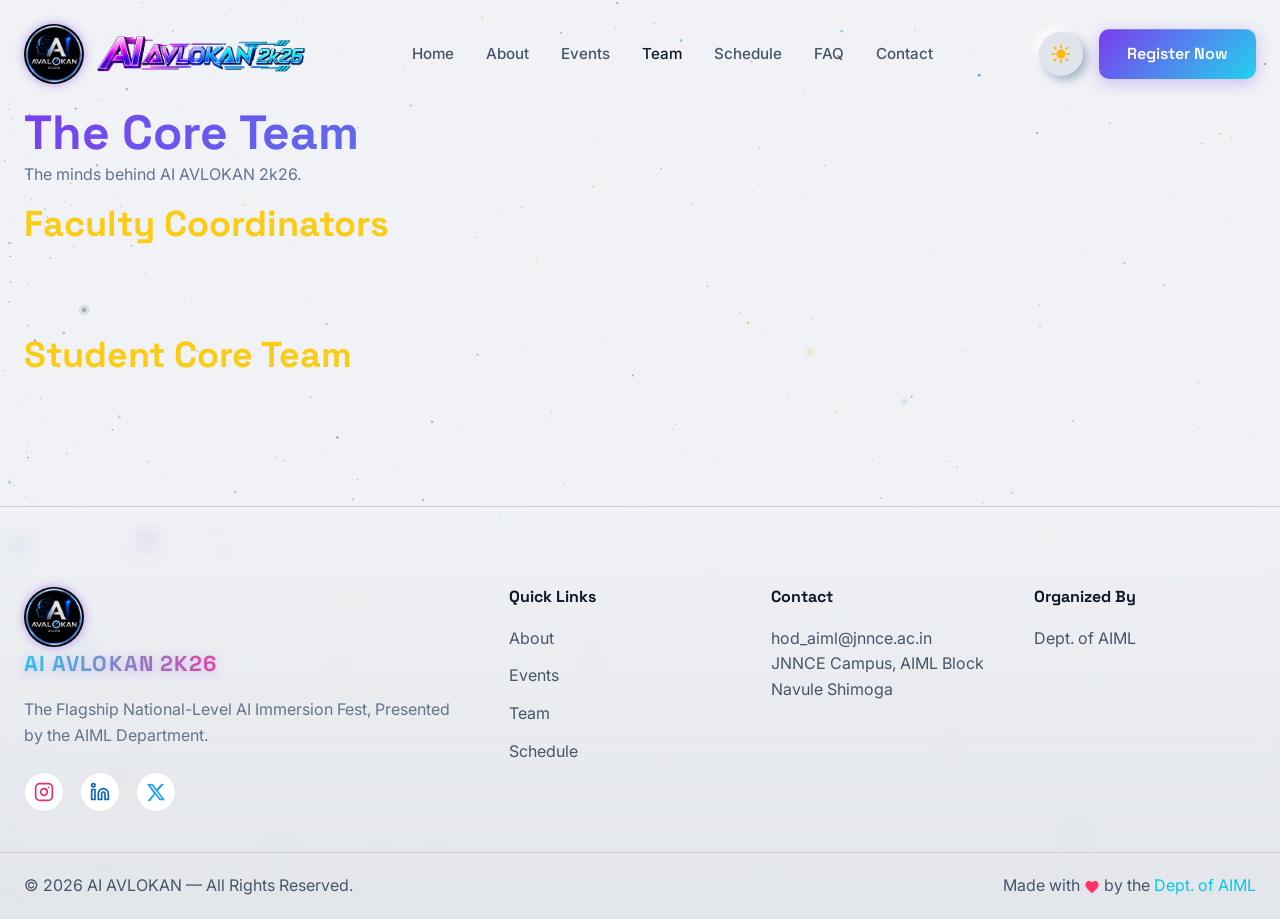
<file: team.html>
<!DOCTYPE html>
<html lang="en">

<head>
  <meta charset="UTF-8">
  <meta name="viewport" content="width=device-width, initial-scale=1.0">
  <title>Team | AI AVLOKAN 2k26</title>

  <link rel="preconnect" href="https://fonts.googleapis.com">
  <link rel="preconnect" href="https://fonts.gstatic.com" crossorigin>
  <link href="https://fonts.googleapis.com/css2?family=Inter:wght@400;500;600&family=Space+Grotesk:wght@500;700&display=swap" rel="stylesheet">
  <link rel="icon" type="image/png" href="assets/images/AIMLLOGO.png">

  <link rel="stylesheet" href="css/style.css">
  <link rel="stylesheet" href="css/animations.css">
  <link rel="stylesheet" href="css/components.css">
  <link href="https://unpkg.com/aos@2.3.4/dist/aos.css" rel="stylesheet" />
  <script src="js/theme.js"></script>
</head>

<body>
  <!-- Scroll Progress -->
  <div id="scroll-progress"></div>

  <!-- Navbar -->
  <nav class="navbar">
    <div class="container navbar__inner">
      <a href="index.html" class="navbar__logo">
        <img src="assets/images/AI_AVLOKAN_LOGO.png" alt="Logo" class="logo-mark-img dynamic-logo">
        <img src="assets/images/AI_AVLOKAN_2k26.png" alt="AI AVLOKAN 2K26" class="logo-text-img">
      </a>

      <div class="nav-links">
        <a href="index.html">Home</a>
        <a href="index.html#about">About</a>
        <a href="events.html">Events</a>
        <a href="team.html" class="active">Team</a>
        <a href="index.html#schedule">Schedule</a>
        <a href="index.html#faq">FAQ</a>
        <a href="index.html#contact">Contact</a>
        <a href="#register" class="btn btn-primary mobile-nav-cta registration-btn" style="color: white;">Register Now</a>
      </div>

      <div class="nav-actions">
        <button id="theme-toggle" class="neu-btn" aria-label="Toggle theme">
          <!-- Sun SVG -->
          <svg class="theme-icon sun-icon" viewBox="0 0 24 24">
            <path d="M12,2A1,1,0,0,1,13,3V5A1,1,0,0,1,11,5V3A1,1,0,0,1,12,2Zm0,16a1,1,0,0,1,1,1v2a1,1,0,0,1-2,0V19A1,1,0,0,1,12,18ZM4.22,4.22A1,1,0,0,1,5.64,4.22L7.05,5.64a1,1,0,0,1-1.41,1.41L4.22,5.64A1,1,0,0,1,4.22,4.22ZM16.95,16.95a1,1,0,0,1,1.41,0l1.41,1.41a1,1,0,0,1-1.41,1.41l-1.41-1.41A1,1,0,0,1,16.95,16.95ZM2,12a1,1,0,0,1,1-1H5A1,1,0,0,1,5,13H3A1,1,0,0,1,2,12Zm16,0a1,1,0,0,1,1-1h2a1,1,0,0,1,0,2H19A1,1,0,0,1,18,12ZM4.22,19.78a1,1,0,0,1,0-1.41L5.64,16.95a1,1,0,0,1,1.41,1.41l-1.41,1.41A1,1,0,0,1,4.22,19.78ZM16.95,7.05a1,1,0,0,1,0-1.41l1.41-1.41a1,1,0,0,1,1.41,1.41L18.36,7.05A1,1,0,0,1,16.95,7.05ZM12,7A5,5,0,1,0,17,12,5,5,0,0,0,12,7Z"/>
          </svg>
          <!-- Moon SVG -->
          <svg class="theme-icon moon-icon" viewBox="0 0 24 24">
            <path d="M20.74,17.26A10,10,0,1,1,6.74,3.26a1,1,0,0,1,1,1.21,8,8,0,1,0,11.83,11.83A1,1,0,0,1,20.74,17.26Z"/>
          </svg>
        </button>
        <a href="#register" class="btn btn-primary nav-cta registration-btn">Register Now</a>
        <div class="burger-wrap">
          <button class="menu-toggle burger" aria-label="Toggle menu" aria-expanded="false">
            <div class="lines">
              <span></span>
              <span></span>
              <span></span>
            </div>
          </button>
        </div>
      </div>
    </div>
  </nav>

  <!-- Page Header -->
  <header class="page-header mt-5">
    <div class="container">
      <h1 class="gradient-text reveal" style="padding-top: 40px; font-size: clamp(2rem, 4vw, 3rem);">The Core Team</h1>
      <p class="reveal reveal-delay-1 text-muted">The minds behind AI AVLOKAN 2k26.</p>
    </div>
  </header>

  <!-- Faculty Section -->
  <section class="team-page-content pt-2">
    <div class="container">
      <h2 class="mb-3 reveal" style="font-size: clamp(1.75rem, 3vw, 2.25rem); color: var(--accent-gold);">Faculty
        Coordinators</h2>
      <div id="faculty-team-container" class="team-grid mb-5"></div>

      <h2 class="mb-3 reveal" style="font-size: clamp(1.75rem, 3vw, 2.25rem); color: var(--accent-gold);">Student Core
        Team</h2>
      <div id="student-team-container" class="team-grid"></div>
    </div>
  </section>

  <!-- Footer -->
  <footer class="footer mt-5">
    <div class="container footer-grid">
      <div class="footer-col">
        <a href="index.html" class="navbar__logo">
          <img src="assets/images/AI_AVLOKAN_LOGO.png" alt="Logo" class="logo-mark-img dynamic-logo">
          <span class="logo-text">AI AVLOKAN 2K26</span>
        </a>
        <p class="mt-2 text-muted">The Flagship National-Level AI Immersion Fest, Presented by the AIML Department.</p>
        <div class="social-icons mt-3">
          <a href="https://www.instagram.com/jnnce.aiml/" aria-label="Instagram"><svg width="20" height="20"
              viewBox="0 0 24 24" fill="none" stroke="#E1306C" stroke-width="2" stroke-linecap="round"
              stroke-linejoin="round">
              <rect x="2" y="2" width="20" height="20" rx="5" ry="5"></rect>
              <path d="M16 11.37A4 4 0 1 1 12.63 8 4 4 0 0 1 16 11.37z"></path>
              <line x1="17.5" y1="6.5" x2="17.51" y2="6.5"></line>
            </svg></a>
          <a href="https://www.linkedin.com/posts/jnnce-acm_jnnce-jnnceaiml-falconaiml-activity-7028016541375827968-Ko31"
            aria-label="LinkedIn"><svg width="20" height="20" viewBox="0 0 24 24" fill="none" stroke="#0A66C2"
              stroke-width="2" stroke-linecap="round" stroke-linejoin="round">
              <path d="M16 8a6 6 0 0 1 6 6v7h-4v-7a2 2 0 0 0-2-2 2 2 0 0 0-2 2v7h-4v-7a6 6 0 0 1 6-6z"></path>
              <rect x="2" y="9" width="4" height="12"></rect>
              <circle cx="4" cy="4" r="2"></circle>
            </svg></a>
          <a href="https://x.com/i/jf/onboarding/web?redirect_after_login=%2Fhashtag%2Fjnnce%3Fsrc%3Dhashtag_click&mode=login"
            aria-label="X (Twitter)"><svg width="20" height="20" viewBox="0 0 24 24" fill="#1DA1F2">
              <path
                d="M18.244 2.25h3.308l-7.227 8.26 8.502 11.24H16.17l-5.214-6.817L4.99 22.75H1.68l7.73-8.835L1.254 2.25H8.08l4.713 6.231zm-1.161 17.52h1.833L7.084 4.126H5.117z" />
            </svg></a>
        </div>
      </div>
      <div class="footer-col">
        <h4>Quick Links</h4>
        <a href="#about">About</a>
        <a href="events.html">Events</a>
        <a href="team.html">Team</a>
        <a href="#schedule">Schedule</a>
      </div>
      <div class="footer-col">
        <h4>Contact</h4>
        <p>hod_aiml@jnnce.ac.in</p>
        <p>JNNCE Campus, AIML Block Navule Shimoga</p>
      </div>
      <div class="footer-col">
        <h4>Organized By</h4>
        <p><a href="https://jnnce.ac.in/jnndemo/depaiml.html">Dept. of AIML</a></p>
      </div>
    </div>
    <div class="footer-bottom">
      <p>&copy; 2026 AI AVLOKAN &mdash; All Rights Reserved.</p>
      <p>Made with <svg width="16" height="16" viewBox="0 0 24 24" fill="currentColor" stroke="none"
          style="vertical-align: text-bottom; color: #ff3366;">
          <path
            d="M12 21.35l-1.45-1.32C5.4 15.36 2 12.28 2 8.5 2 5.42 4.42 3 7.5 3c1.74 0 3.41.81 4.5 2.09C13.09 3.81 14.76 3 16.5 3 19.58 3 22 5.42 22 8.5c0 3.78-3.4 6.86-8.55 11.54L12 21.35z" />
        </svg> by the <span><a href="https://jnnce.ac.in/jnndemo/depaiml.html"
            style="color: #07c7e9; text-decoration: none;">Dept. of AIML</a></span></p>
    </div>
  </footer>

  <!-- Back to Top Button -->
  <button id="backToTop" class="back-to-top" aria-label="Back to top">
    <svg viewBox="0 0 24 24" fill="none" stroke="currentColor" stroke-width="2" stroke-linecap="round"
      stroke-linejoin="round">
      <path d="M18 15l-6-6-6 6" />
    </svg>
  </button>

  <script src="js/background.js"></script>
  <script src="js/team.js"></script>
  <script src="js/main.js"></script>
  <script src="https://unpkg.com/aos@2.3.4/dist/aos.js"></script>
  <script>
    AOS.init({
      duration: 1000,
      easing: 'ease-out-back',
      once: true,
      mirror: false
    });
  </script>
    <script src="js/config.js"></script>
</body>

</html>
</file>
<file: css/style.css>
/* Core Variables */
:root {
  /* Base */
  --bg-primary: #0c0d13;
  --bg-secondary: #14151f;
  --bg-elevated: #1a1c28;
  --bg-glass: rgba(255, 255, 255, 0.04);

  /* Accent */
  --accent-primary: #7c3aed;
  --accent-secondary: #22d3ee;
  --accent-gradient: linear-gradient(135deg, #7c3aed 0%, #22d3ee 100%);
  --accent-gold: #facc15;

  /* Text */
  --text-primary: #f5f5f8;
  --text-secondary: #a3a7bd;
  --text-muted: #6b6f85;

  /* Borders / Lines */
  --border-subtle: rgba(255, 255, 255, 0.08);
  --border-glow: rgba(124, 58, 237, 0.4);

  /* Cyber & Game Components */
  --cyber-bg: rgba(255, 255, 255, 0.03);
  --cyber-border: rgba(255, 255, 255, 0.1);
  --cyber-shadow: inset 0 0 20px rgba(255, 255, 255, 0.02);
  --footer-bg: linear-gradient(to top, #050608, transparent);
  --game-card-bg: #000;
  --game-card-shadow: 0 0 0 2px rgba(0, 0, 0, 0.9), 0 0 25px rgba(0, 0, 0, 0.7);
  --game-card-hover-outline: #000;
  --game-card-text: #e9e9e9;
  --game-card-title: #fff;
  --game-card-stroke: #000;
  --game-card-category-bg: #000;
  --game-card-category-hover: #fff;
  --modal-overlay-bg: rgba(0, 0, 0, 0.8);

  /* Neumorphic Toggle */
  --neu-bg: #292d32;
  --neu-shadow-light: #363b42;
  --neu-shadow-dark: #1c1f22;
  --neu-icon: #8ecae6;

  /* Status */
  --success: #22c55e;
  --live-red: #ef4444;

  /* Shadows */
  --shadow-soft: 0 8px 30px rgba(0, 0, 0, 0.35);
  --shadow-glow: 0 0 40px rgba(124, 58, 237, 0.25);

  /* Radii */
  --radius-sm: 10px;
  --radius-md: 18px;
  --radius-lg: 28px;

  /* Spacing */
  --space-1: 8px;
  --space-2: 16px;
  --space-3: 24px;
  --space-4: 40px;
  --space-5: 64px;
  --space-6: 96px;

  /* Fonts */
  --font-heading: 'Space Grotesk', sans-serif;
  --font-body: 'Inter', sans-serif;

  /* UPGRADED: Global Animation Physics */
  --spring-bounce: cubic-bezier(0.175, 0.885, 0.32, 1.275);
  --spring-smooth: cubic-bezier(0.4, 0, 0.2, 1);
}

/* Light Theme Variables */
[data-theme="light"] {
  /* Base */
  --bg-primary: #f0f2f5;
  --bg-secondary: #e4e6eb;
  --bg-elevated: #ffffff;
  --bg-glass: rgba(255, 255, 255, 0.6); /* Adjusted for better light mode glass */

  /* Text */
  --text-primary: #0f172a;
  --text-secondary: #475569;
  --text-muted: #64748b;

  /* Borders / Lines */
  --border-subtle: rgba(0, 0, 0, 0.1);
  --border-glow: rgba(124, 58, 237, 0.2);

  /* Shadows */
  --shadow-soft: 0 8px 30px rgba(0, 0, 0, 0.1);
  --shadow-glow: 0 10px 40px rgba(124, 58, 237, 0.25);

  /* Cyber & Game Components */
  --cyber-bg: rgba(0, 0, 0, 0.04);
  --cyber-border: rgba(0, 0, 0, 0.15);
  --cyber-shadow: inset 0 0 20px rgba(0, 0, 0, 0.03);
  --footer-bg: linear-gradient(to top, #e2e5ea, transparent);
  --game-card-bg: #ffffff;
  --game-card-shadow: 0 0 0 2px rgba(255, 255, 255, 0.9), 0 0 25px rgba(0, 0, 0, 0.15);
  --game-card-hover-outline: #ffffff;
  --game-card-text: #222;
  --game-card-title: #111;
  --game-card-stroke: #fff;
  --game-card-category-bg: #fff;
  --game-card-category-hover: #000;
  --modal-overlay-bg: rgba(0, 0, 0, 0.3);

  /* Neumorphic Toggle */
  --neu-bg: #e0e5ec;
  --neu-shadow-light: #ffffff;
  --neu-shadow-dark: #a3b1c6;
  --neu-icon: #ffb703;
}

/* Reset & Base */
*,
*::before,
*::after {
  box-sizing: border-box;
  margin: 0;
  padding: 0;
}

html {
  scroll-behavior: smooth;
  scroll-padding-top: 80px;
  overflow-x: clip;
}

body {
  font-family: var(--font-body);
  background-color: var(--bg-primary);
  color: var(--text-primary);
  line-height: 1.6;
  overflow-x: clip;
  max-width: 100%;
  transition: background-color 0.5s ease, color 0.5s ease;
}

/* UPGRADED: Premium Text Selection */
::selection {
  background: rgba(124, 58, 237, 0.3);
  color: inherit;
  text-shadow: 0 0 8px rgba(124, 58, 237, 0.5);
}

/* Typography */
h1, h2, h3, h4, h5, h6 {
  font-family: var(--font-heading);
  line-height: 1.2;
}

h1 {
  font-size: clamp(3rem, 5vw, 4.5rem);
  font-weight: 700;
}

h2 {
  font-size: clamp(2.25rem, 4vw, 2.75rem);
  font-weight: 700;
  margin-bottom: var(--space-3);
}

h3 {
  font-size: 1.5rem;
  font-weight: 600;
  margin-bottom: var(--space-2);
}

p {
  font-size: 1rem;
  color: var(--text-secondary);
}

small {
  font-size: 0.875rem;
  color: var(--text-muted);
}

.gradient-text {
  background: var(--accent-gradient);
  -webkit-background-clip: text;
  background-clip: text;
  -webkit-text-fill-color: transparent;
}

/* Container */
.container {
  width: 100%;
  max-width: 1280px;
  margin: 0 auto;
  padding: 0 var(--space-3);
}

/* Section */
section {
  padding: var(--space-4) 0;
  position: relative;
}

section.bg-alt {
  background-color: var(--bg-secondary);
}

/* Glassmorphism Utilities */
.glass-panel {
  background: var(--bg-glass);
  backdrop-filter: blur(16px);
  -webkit-backdrop-filter: blur(16px);
  border: 1px solid var(--border-subtle);
  border-radius: var(--radius-md);
  /* UPGRADED: Inner edge lighting for depth */
  box-shadow: var(--shadow-soft), inset 0 1px 0 rgba(255, 255, 255, 0.1);
}

/* Image Shimmer Skeleton */
.skeleton {
  background: linear-gradient(90deg, var(--bg-secondary) 25%, var(--bg-elevated) 50%, var(--bg-secondary) 75%);
  background-size: 200% 100%;
  animation: shimmer 1.5s infinite linear;
}

@keyframes shimmer {
  0% { background-position: -200% 0; }
  100% { background-position: 200% 0; }
}

img {
  max-width: 100%;
  display: block;
}

/* UPGRADED: Premium Base Buttons */
.btn {
  display: inline-flex;
  align-items: center;
  justify-content: center;
  padding: 12px 28px;
  border-radius: var(--radius-sm);
  font-family: var(--font-heading);
  font-weight: 600;
  text-decoration: none;
  cursor: pointer;
  /* Added spring physics */
  transition: transform 0.4s var(--spring-bounce), box-shadow 0.4s ease, border-color 0.4s ease;
  will-change: transform;
}

.btn:active {
  transform: scale(0.95);
}

.btn-primary {
  background: var(--accent-gradient);
  color: #fff;
  border: none;
  position: relative;
  overflow: hidden;
  box-shadow: 0 4px 15px rgba(124, 58, 237, 0.3), inset 0 1px 0 rgba(255, 255, 255, 0.2);
}

/* Light Sweep Hover Effect */
.btn-primary::after {
  content: '';
  position: absolute;
  top: 0; left: -100%;
  width: 50%; height: 100%;
  background: linear-gradient(to right, rgba(255,255,255,0) 0%, rgba(255,255,255,0.3) 50%, rgba(255,255,255,0) 100%);
  transform: skewX(-25deg);
  transition: left 0.6s ease;
}

.btn-primary:hover {
  transform: translateY(-2px) scale(1.03);
  box-shadow: 0 10px 25px rgba(124, 58, 237, 0.5), inset 0 1px 0 rgba(255, 255, 255, 0.3);
}

.btn-primary:hover::after {
  left: 200%;
}

.btn-secondary {
  background: rgba(255, 255, 255, 0.02);
  color: var(--text-primary);
  border: 1px solid var(--border-subtle);
  position: relative;
  overflow: hidden;
  backdrop-filter: blur(8px);
}

.btn-secondary:hover {
  transform: translateY(-2px) scale(1.03);
  background: rgba(124, 58, 237, 0.08);
  border-color: rgba(124, 58, 237, 0.4);
  box-shadow: 0 10px 20px rgba(124, 58, 237, 0.15), inset 0 0 15px rgba(124, 58, 237, 0.1);
}

/* UPGRADED: Scrollbar (If not already in the other file) */
::-webkit-scrollbar {
  width: 8px;
}
::-webkit-scrollbar-track {
  background: var(--bg-primary);
}
::-webkit-scrollbar-thumb {
  background: rgba(124, 58, 237, 0.5);
  border-radius: 4px;
}
::-webkit-scrollbar-thumb:hover {
  background: rgba(124, 58, 237, 0.9);
}

/* Accessibility */
:focus-visible {
  outline: 2px solid var(--accent-primary);
  outline-offset: 4px;
}

.logo-text-img {
  width: 240px;
  height: auto;
  display: block;
}

@media (max-width: 1100px) {
  .logo-text-img {
    width: 185px;
  }
}

/* UPGRADED: Theme Toggle Button (Better Neumorphism & Spring rotation) */
.neu-btn {
  width: 44px;
  height: 44px;
  border-radius: 50%;
  background: var(--neu-bg);
  border: none;
  cursor: pointer;
  display: flex;
  justify-content: center;
  align-items: center;
  box-shadow: 4px 4px 10px var(--neu-shadow-dark), 
             -4px -4px 10px var(--neu-shadow-light);
  transition: all 0.4s var(--spring-bounce);
  outline: none;
  position: relative;
  padding: 0;
}

.neu-btn:hover {
  transform: scale(1.05);
}

.neu-btn:active, .neu-btn.active-state {
  transform: scale(0.95);
  box-shadow: inset 4px 4px 8px var(--neu-shadow-dark), 
              inset -4px -4px 8px var(--neu-shadow-light);
}

.neu-btn .theme-icon {
  width: 22px;
  height: 22px;
  fill: var(--neu-icon);
  /* Added spring physics to the rotation */
  transition: transform 0.6s var(--spring-bounce), opacity 0.4s ease;
  position: absolute;
}

.neu-btn .sun-icon { opacity: 1; transform: scale(1) rotate(0deg); }
.neu-btn .moon-icon { opacity: 0; transform: scale(0.5) rotate(-100deg); }

[data-theme="dark"] .neu-btn .sun-icon { opacity: 0; transform: scale(0.5) rotate(100deg); }
[data-theme="dark"] .neu-btn .moon-icon { opacity: 1; transform: scale(1) rotate(0deg); }

.nav-actions {
  display: flex;
  align-items: center;
  gap: 16px;
}
@media (max-width: 420px) {
  .nav-actions {
    gap: 8px;
  }
  .neu-btn {
    width: 36px;
    height: 36px;
  }
  .neu-btn .theme-icon {
    width: 18px;
    height: 18px;
  }
}

/* --- UPGRADED: Slots Section Styling --- */
.slots-container {
  display: flex;
  flex-direction: column;
  gap: 0; 
  padding: 1.5rem 2rem; 
  border-radius: var(--radius-lg);
  background: var(--bg-glass);
  border: 1px solid var(--border-subtle);
  backdrop-filter: blur(16px);
  -webkit-backdrop-filter: blur(16px);
  /* Added inner glow for glass depth */
  box-shadow: var(--shadow-soft), inset 0 1px 0 rgba(255, 255, 255, 0.1);
}

.slot-row {
  display: grid;
  grid-template-columns: minmax(120px, 1fr) 2fr 2fr;
  gap: 1.5rem;
  align-items: stretch;
  padding: 1.5rem 0;
  border-bottom: 1px solid var(--border-subtle); 
}

.slot-row:last-child {
  border-bottom: none;
  padding-bottom: 0.5rem;
}

.slot-row:first-child {
  padding-top: 0.5rem;
}

.slot-name {
  font-size: clamp(1.2rem, 2.5vw, 1.5rem);
  font-weight: 600;
  display: flex;
  align-items: center;
  justify-content: flex-start; 
  padding-left: 1rem;
  border-left: 3px solid var(--accent-primary); 
  color: var(--text-primary);
  text-shadow: 0 0 10px rgba(255, 255, 255, 0.1);
}

.slot-event {
  color: var(--text-primary);
  display: flex;
  align-items: center;
  justify-content: center;
  min-height: 75px; 
  padding: 1rem 1.5rem;
  text-align: center;
  font-size: clamp(1rem, 1.2vw, 1.1rem);
  border-radius: var(--radius-md);
  background: var(--cyber-bg); 
  border: 1px solid var(--cyber-border);
  font-weight: 500;
  /* Added spring physics and advanced box shadow transition */
  box-shadow: inset 0 0 15px rgba(0,0,0,0.2);
  transition: transform 0.4s var(--spring-bounce), background 0.4s ease, box-shadow 0.4s ease, border-color 0.4s ease;
}

.slot-event:hover {
  transform: translateY(-5px);
  background: var(--bg-elevated);
  /* Premium glow effect */
  box-shadow: 0 10px 25px rgba(0, 0, 0, 0.4), inset 0 1px 0 rgba(255, 255, 255, 0.05), inset 0 0 20px rgba(124, 58, 237, 0.05);
  border-color: rgba(255, 255, 255, 0.15);
}

/* --- Mobile Responsiveness --- */
@media (max-width: 768px) {
  .slots-container {
    padding: 1rem;
  }
  
  .slot-row {
    grid-template-columns: 1fr 1fr;
    gap: 1rem;
    padding: 1.5rem 0;
  }
  
  .slot-name {
    grid-column: 1 / -1;
    justify-content: center;
    border-left: none; 
    border-top: 1.5px solid var(--accent-primary);
    padding-left: 0;
    padding-top: 10px;
    margin-bottom: 0.5rem;
  }
  
  .slot-event {
    min-height: 70px;
    font-size: 0.95rem;
    padding: 0.75rem;
  }
}
</file>
<file: css/animations.css>
/* =========================================
   GLOBAL POLISH (Selection & Scrollbar)
========================================= */
::selection {
  background: rgba(124, 58, 237, 0.4);
  color: #fff;
  text-shadow: 0 0 5px rgba(255, 255, 255, 0.5);
}

::-webkit-scrollbar {
  width: 10px;
}

::-webkit-scrollbar-track {
  background: var(--bg-primary, #0c0d13);
  border-left: 1px solid rgba(255, 255, 255, 0.05);
}

::-webkit-scrollbar-thumb {
  background: rgba(124, 58, 237, 0.5);
  border-radius: 5px;
  border: 2px solid var(--bg-primary, #0c0d13);
}

::-webkit-scrollbar-thumb:hover {
  background: rgba(124, 58, 237, 0.9);
}

/* =========================================
   GLOBAL ANIMATIONS (Used throughout)
========================================= */
@keyframes gradient-shift {
  0% { background-position: 0% 50%; }
  50% { background-position: 100% 50%; }
  100% { background-position: 0% 50%; }
}

@keyframes spin {
  to { transform: rotate(360deg); }
}

@keyframes spinRadar {
  0% { transform: rotate(0deg); }
  100% { transform: rotate(360deg); }
}

@keyframes pulse {
  0%, 100% { opacity: 1; transform: scale(1); }
  50% { opacity: 0.8; transform: scale(0.95); }
}

@keyframes cyber-flip {
  0% { transform: rotateX(90deg); filter: blur(4px); opacity: 0.5; }
  100% { transform: rotateX(0deg); filter: blur(0); opacity: 1; }
}

/* ---------------------------------
   COMPONENT STYLES
----------------------------------- */

/* Helpers */
.mt-2 { margin-top: var(--space-2); }
.mt-3 { margin-top: var(--space-3); }
.mt-4 { margin-top: var(--space-4); }
.mt-5 { margin-top: var(--space-5); }
.mt-6 { margin-top: var(--space-6); }
.mb-2 { margin-bottom: var(--space-2); }
.mb-3 { margin-bottom: var(--space-3); }
.mb-5 { margin-bottom: var(--space-5); }
.pt-2 { padding-top: var(--space-2); }

.text-muted { color: var(--text-muted); }
.w-full { width: 100%; }
.centered-cta { display: flex; justify-content: center; }

.badge {
  display: inline-flex;
  align-items: center;
  padding: 4px 12px;
  background: var(--bg-elevated);
  border: 1px solid var(--border-subtle);
  border-radius: 20px;
  font-size: 0.85rem;
  font-weight: 500;
}

/* Loader */
.loader-overlay {
  position: fixed;
  inset: 0;
  background: var(--bg-primary);
  z-index: 9999;
  display: flex;
  align-items: center;
  justify-content: center;
  transition: opacity 0.5s ease;
}

.spinner {
  width: 40px;
  height: 40px;
  border: 3px solid rgba(255, 255, 255, 0.1);
  border-radius: 50%;
  border-top-color: var(--accent-primary);
  animation: spin 1s linear infinite;
}

/* Scroll Progress */
#scroll-progress {
  position: fixed;
  top: 0;
  left: 0;
  height: 3px;
  background: var(--accent-gradient);
  z-index: 1000;
  width: 0%;
  transition: width 0.1s;
}

/* Navbar */
.navbar {
  position: fixed;
  top: 0;
  left: 0;
  width: 100%;
  z-index: 100;
  transition: all 0.3s ease;
  padding: 24px 0;
}

.navbar.scrolled {
  padding: 16px 0;
  background: var(--bg-primary);
  opacity: 0.95;
  backdrop-filter: blur(16px);
  -webkit-backdrop-filter: blur(16px);
  box-shadow: var(--shadow-soft);
}

.navbar__inner {
  display: flex;
  align-items: center;
  justify-content: space-between;
  min-width: 0;
  width: 100%;
}

.navbar__logo {
  display: flex;
  align-items: center;
  gap: 12px;
  min-width: 0;
  max-width: 100%;
  text-decoration: none;
  font-family: var(--font-heading);
  font-weight: 700;
  font-size: 1.35rem;
  letter-spacing: 0.05em;
}

/* UPGRADED: Animated Gradient Logo */
.logo-text {
  background: linear-gradient(270deg, #22d3ee, #7c3aed, #ec4899, #22d3ee);
  background-size: 300% 300%;
  -webkit-background-clip: text;
  background-clip: text;
  -webkit-text-fill-color: transparent;
  text-shadow: 0 2px 10px rgba(124, 58, 237, 0.3);
  min-width: 0;
  overflow: hidden;
  text-overflow: ellipsis;
  white-space: nowrap;
  animation: gradient-shift 8s ease infinite;
}

.logo-mark-img {
  width: 60px;
  height: 60px;
  border-radius: 50%;
  object-fit: cover;
  box-shadow: 0 0 10px rgba(124, 58, 237, 0.5);
}

.logo-text-img {
  max-width: 210px;
  height: auto;
  object-fit: contain;
}

.nav-links {
  display: flex;
  gap: 32px;
  align-items: center;
}

.nav-links a {
  text-decoration: none;
  color: var(--text-secondary);
  font-size: 0.95rem;
  font-weight: 500;
  transition: color 0.2s;
}

.nav-links a:hover,
.nav-links a.active {
  color: var(--text-primary);
  text-shadow: 0 0 10px rgba(255, 255, 255, 0.3);
}

.mobile-nav-cta {
  display: none;
}

/* =========================
   MOBILE MENU TOGGLE (Burger)
========================== */
.burger-wrap {
  position: relative;
  display: none;
}

.burger-wrap::after {
  content: '';
  position: absolute;
  inset: -6px;
  border-radius: 50%;
  border: 1px dashed rgba(34, 211, 238, 0.4);
  animation: spinRadar 10s linear infinite;
  pointer-events: none;
  transition: border-color 0.35s ease;
}

.burger-wrap.active::after {
  border-color: rgba(236, 72, 153, 0.45);
}

.menu-toggle.burger {
  width: 45px;
  height: 45px;
  border-radius: 50%;
  border: 1.5px solid rgba(34, 211, 238, 0.4);
  background: var(--bg-glass);
  backdrop-filter: blur(8px);
  -webkit-backdrop-filter: blur(8px);
  cursor: pointer;
  position: relative;
  display: flex;
  align-items: center;
  justify-content: center;
  overflow: hidden;
  isolation: isolate;
  box-shadow: 0 0 0 rgba(236, 72, 153, 0);
  transition: border-color 0.35s ease, box-shadow 0.35s ease;
  z-index: 101;
}

.menu-toggle.burger.active {
  border-color: var(--accent-secondary);
  box-shadow: 0 0 22px rgba(236, 72, 153, 0.35);
}

.menu-toggle.burger::before {
  content: "";
  position: absolute;
  inset: 0;
  margin: auto;
  width: 0;
  height: 0;
  border-radius: 50%;
  background: var(--accent-secondary);
  transition: width 0.5s ease, height 0.5s ease;
  z-index: 0;
}

.menu-toggle.burger.active::before {
  width: 140%;
  height: 140%;
}

.menu-toggle.burger .lines {
  width: 20px;
  height: 14px;
  position: relative;
  z-index: 1;
}

.menu-toggle.burger .lines span {
  position: absolute;
  left: 0;
  width: 100%;
  height: 2px;
  border-radius: 2px;
  background: var(--text-primary);
  transition: transform 0.4s cubic-bezier(0.175, 0.885, 0.32, 1.275), top 0.3s ease, background 0.4s ease, box-shadow 0.4s ease;
}

.menu-toggle.burger.active .lines span {
  background: var(--live-red);
  box-shadow: none;
}

.menu-toggle.burger .lines span:nth-child(1) { top: 0; }
.menu-toggle.burger .lines span:nth-child(2) { top: 6px; }
.menu-toggle.burger .lines span:nth-child(3) { top: 12px; }

.menu-toggle.burger.active .lines span:nth-child(1) { top: 6px; transform: rotate(45deg); }
.menu-toggle.burger.active .lines span:nth-child(2) { transform: translateX(30px); opacity: 0; }
.menu-toggle.burger.active .lines span:nth-child(3) { top: 6px; transform: rotate(-45deg); }

/* =========================
   BACK TO TOP BUTTON
========================== */
.back-to-top {
  position: fixed;
  bottom: 30px;
  right: 30px;
  width: 45px;
  height: 45px;
  background: var(--accent-secondary);
  color: var(--bg-primary);
  border: none;
  border-radius: 8px;
  display: flex;
  justify-content: center;
  align-items: center;
  cursor: pointer;
  z-index: 99;
  opacity: 0;
  visibility: hidden;
  transform: translateY(20px);
  /* UPGRADED: Spring hover */
  transition: all 0.4s cubic-bezier(0.175, 0.885, 0.32, 1.275);
  box-shadow: 0 4px 12px rgba(34, 211, 238, 0.4);
}

.back-to-top.visible {
  opacity: 1;
  visibility: visible;
  transform: translateY(0);
}

.back-to-top:hover {
  transform: translateY(-5px) scale(1.05);
  box-shadow: 0 8px 20px rgba(34, 211, 238, 0.6);
}

.back-to-top svg {
  width: 24px;
  height: 24px;
}

/* Hero Section */
.hero {
  min-height: 100svh;
  display: flex;
  flex-direction: column;
  align-items: center;
  justify-content: center;
  text-align: center;
  padding-top: 80px;
  position: relative;
}

.hero__content {
  z-index: 2;
  display: flex;
  flex-direction: column;
  align-items: center;
  gap: 12px;
}

.hero__logo-wrapper {
  position: relative;
  width: 150px;
  height: 150px;
  margin-top: 40px;
  margin-bottom: 8px;
  animation: float 6s ease-in-out infinite;
  transform-style: preserve-3d;
  perspective: 1000px;
}

.multi-ring-container {
  position: relative;
  width: 100%;
  height: 100%;
  display: flex;
  align-items: center;
  justify-content: center;
}

.ring {
  position: absolute;
  border-radius: 50%;
  border: 2px solid transparent;
}

.ring-1 {
  width: 100%;
  height: 100%;
  border-top: 2px solid var(--accent-primary);
  border-right: 2px solid var(--accent-secondary);
  animation: spin-gradient 10s linear infinite;
  box-shadow: 0 0 20px rgba(124, 58, 237, 0.2);
}

.ring-2 {
  width: 92%;
  height: 92%;
  border-bottom: 2px dashed var(--accent-secondary);
  border-left: 2px solid var(--accent-primary);
  animation: spin-gradient 15s linear infinite reverse;
  opacity: 0.8;
}

.ring-3 {
  width: 84%;
  height: 84%;
  border-top: 2px dotted var(--accent-gold);
  border-right: 2px dotted var(--accent-primary);
  animation: spin-gradient 20s linear infinite;
  opacity: 0.6;
}

.ring-core {
  width: 75%;
  height: 75%;
  background: rgba(12, 13, 19, 0.5);
  backdrop-filter: blur(8px);
  border-radius: 50%;
  border: 1px solid rgba(255, 255, 255, 0.2);
  box-shadow: 0 0 40px var(--accent-primary);
  display: flex;
  align-items: center;
  justify-content: center;
  animation: pulse 3s infinite;
  overflow: hidden;
}

.core-inner-img {
  width: 95%;
  height: 95%;
  object-fit: contain;
  border-radius: 50%;
  transition: transform 0.4s ease;
}

.hero__wordmark-slot {
  width: min(90vw, 720px);
  aspect-ratio: 3 / 1;
  display: flex;
  align-items: center;
  justify-content: center;
  margin-bottom: 8px;
  opacity: 0.8;
}

.hero__wordmark {
  width: 100%;
  height: 100%;
  object-fit: contain;
}

/* UPGRADED: Animated Tagline Glow */
.hero__tagline {
  font-family: var(--font-heading);
  font-size: clamp(1.2rem, 2.5vw, 1.8rem);
  max-width: 600px;
  margin: 0 auto;
  text-transform: uppercase;
  letter-spacing: 3px;
  font-weight: 800;
  
  background: linear-gradient(270deg, #22d3ee, #7c3aed, #22d3ee);
  background-size: 200% 200%;
  -webkit-background-clip: text;
  background-clip: text;
  -webkit-text-fill-color: transparent;
  animation: gradient-shift 6s ease infinite;
  
  text-shadow: 0 0 20px rgba(34, 211, 238, 0.5);
}

.hero__meta {
  display: flex;
  gap: 16px;
  justify-content: center;
  margin-top: 10px;
  flex-wrap: wrap;
}

.hero__scroll-indicator {
  position: absolute;
  bottom: 40px;
  left: 50%;
  transform: translateX(-50%);
  animation: float 4s ease-in-out infinite;
  opacity: 0.6;
}

/* ---------------------------------
   CYBER STATS SECTION
----------------------------------- */
.countdown-stats {
  position: relative;
  padding: 80px 0;
  overflow: hidden;
}

.ambient-orb {
  position: absolute;
  border-radius: 50%;
  filter: blur(100px);
  opacity: 0.3;
  z-index: 0;
  pointer-events: none;
}

.orb-1 {
  width: 300px;
  height: 300px;
  background: var(--accent-primary);
  top: -50px;
  left: -100px;
}

.orb-2 {
  width: 400px;
  height: 400px;
  background: var(--accent-gold);
  bottom: -150px;
  right: -100px;
}

.countdown-stats .container {
  position: relative;
  z-index: 1;
}

.cyber-countdown {
  display: grid;
  grid-template-columns: repeat(4, 1fr);
  gap: 24px;
  max-width: 800px;
  margin: 0 auto 60px;
}

@media (max-width: 600px) {
  .cyber-countdown {
    grid-template-columns: 1fr 1fr;
    gap: 16px;
  }
}

/* UPGRADED: Premium Glassmorphism Cyber Box */
.cyber-box {
  background: var(--cyber-bg);
  padding: 30px 20px;
  text-align: center;
  border-radius: 16px;
  backdrop-filter: blur(16px);
  -webkit-backdrop-filter: blur(16px);
  position: relative;
  overflow: hidden;
  border: 1px solid transparent;
  box-shadow: 0 8px 32px rgba(0, 0, 0, 0.3), inset 0 0 0 1px rgba(255, 255, 255, 0.05), inset 0 0 20px rgba(255, 255, 255, 0.02);
  transition: transform 0.4s cubic-bezier(0.175, 0.885, 0.32, 1.275), box-shadow 0.4s ease, border-color 0.4s ease;
}

.cyber-
</file>
<file: css/components.css>
/* =========================================
   GLOBAL ANIMATIONS (Used throughout)
========================================= */
@keyframes gradient-shift {
  0% { background-position: 0% 50%; }
  50% { background-position: 100% 50%; }
  100% { background-position: 0% 50%; }
}

@keyframes spin {
  to { transform: rotate(360deg); }
}

@keyframes spinRadar {
  0% { transform: rotate(0deg); }
  100% { transform: rotate(360deg); }
}

@keyframes pulse {
  0%, 100% { opacity: 1; transform: scale(1); }
  50% { opacity: 0.8; transform: scale(0.95); }
}

@keyframes cyber-flip {
  0% { transform: rotateX(90deg); filter: blur(4px); opacity: 0.5; }
  100% { transform: rotateX(0deg); filter: blur(0); opacity: 1; }
}

/* ---------------------------------
   COMPONENT STYLES
----------------------------------- */

/* Helpers */
.mt-2 { margin-top: var(--space-2); }
.mt-3 { margin-top: var(--space-3); }
.mt-4 { margin-top: var(--space-4); }
.mt-5 { margin-top: var(--space-5); }
.mt-6 { margin-top: var(--space-6); }
.mb-2 { margin-bottom: var(--space-2); }
.mb-3 { margin-bottom: var(--space-3); }
.mb-5 { margin-bottom: var(--space-5); }
.pt-2 { padding-top: var(--space-2); }

.text-muted { color: var(--text-muted); }
.w-full { width: 100%; }
.centered-cta { display: flex; justify-content: center; }

.badge {
  display: inline-flex;
  align-items: center;
  padding: 4px 12px;
  background: var(--bg-elevated);
  border: 1px solid var(--border-subtle);
  border-radius: 20px;
  font-size: 0.85rem;
  font-weight: 500;
}

/* Loader */
.loader-overlay {
  position: fixed;
  inset: 0;
  background: var(--bg-primary);
  z-index: 9999;
  display: flex;
  align-items: center;
  justify-content: center;
  transition: opacity 0.5s ease;
}

.spinner {
  width: 40px;
  height: 40px;
  border: 3px solid rgba(255, 255, 255, 0.1);
  border-radius: 50%;
  border-top-color: var(--accent-primary);
  animation: spin 1s linear infinite;
}

/* Scroll Progress */
#scroll-progress {
  position: fixed;
  top: 0;
  left: 0;
  height: 3px;
  background: var(--accent-gradient);
  z-index: 1000;
  width: 0%;
  transition: width 0.1s;
}

/* Navbar */
.navbar {
  position: fixed;
  top: 0;
  left: 0;
  width: 100%;
  z-index: 100;
  transition: all 0.3s ease;
  padding: 24px 0;
}

.navbar.scrolled {
  padding: 16px 0;
  background: var(--bg-primary);
  opacity: 0.95;
  backdrop-filter: blur(16px);
  -webkit-backdrop-filter: blur(16px);
  box-shadow: var(--shadow-soft);
}

.navbar__inner {
  display: flex;
  align-items: center;
  justify-content: space-between;
  min-width: 0;
  width: 100%;
}

.navbar__logo {
  display: flex;
  align-items: center;
  gap: 12px;
  min-width: 0;
  max-width: 100%;
  text-decoration: none;
  font-family: var(--font-heading);
  font-weight: 700;
  font-size: 1.35rem;
  letter-spacing: 0.05em;
}

/* UPGRADED: Animated Gradient Logo */
.logo-text {
  background: linear-gradient(270deg, #22d3ee, #7c3aed, #ec4899, #22d3ee);
  background-size: 300% 300%;
  -webkit-background-clip: text;
  background-clip: text;
  -webkit-text-fill-color: transparent;
  text-shadow: 0 2px 10px rgba(124, 58, 237, 0.3);
  min-width: 0;
  overflow: hidden;
  text-overflow: ellipsis;
  white-space: nowrap;
  animation: gradient-shift 8s ease infinite;
}

.logo-mark-img {
  width: 60px;
  height: 60px;
  border-radius: 50%;
  object-fit: cover;
  box-shadow: 0 0 10px rgba(124, 58, 237, 0.5);
}

.logo-text-img {
  max-width: 210px;
  height: auto;
  object-fit: contain;
}

.nav-links {
  display: flex;
  gap: 32px;
  align-items: center;
}

.nav-links a {
  text-decoration: none;
  color: var(--text-secondary);
  font-size: 0.95rem;
  font-weight: 500;
  transition: color 0.2s;
}

.nav-links a:hover,
.nav-links a.active {
  color: var(--text-primary);
  text-shadow: 0 0 10px rgba(255, 255, 255, 0.3);
}

.mobile-nav-cta {
  display: none;
}

/* =========================
   MOBILE MENU TOGGLE (Burger)
========================== */
.burger-wrap {
  position: relative;
  display: none;
}

.burger-wrap::after {
  content: '';
  position: absolute;
  inset: -6px;
  border-radius: 50%;
  border: 1px dashed rgba(34, 211, 238, 0.4);
  animation: spinRadar 10s linear infinite;
  pointer-events: none;
  transition: border-color 0.35s ease;
}

.burger-wrap.active::after {
  border-color: rgba(236, 72, 153, 0.45);
}

.menu-toggle.burger {
  width: 45px;
  height: 45px;
  border-radius: 50%;
  border: 1.5px solid rgba(34, 211, 238, 0.4);
  background: var(--bg-glass);
  backdrop-filter: blur(8px);
  -webkit-backdrop-filter: blur(8px);
  cursor: pointer;
  position: relative;
  display: flex;
  align-items: center;
  justify-content: center;
  overflow: hidden;
  isolation: isolate;
  box-shadow: 0 0 0 rgba(236, 72, 153, 0);
  transition: border-color 0.35s ease, box-shadow 0.35s ease;
  z-index: 101;
}

.menu-toggle.burger.active {
  border-color: var(--accent-secondary);
  box-shadow: 0 0 22px rgba(236, 72, 153, 0.35);
}

.menu-toggle.burger::before {
  content: "";
  position: absolute;
  inset: 0;
  margin: auto;
  width: 0;
  height: 0;
  border-radius: 50%;
  background: var(--accent-secondary);
  transition: width 0.5s ease, height 0.5s ease;
  z-index: 0;
}

.menu-toggle.burger.active::before {
  width: 140%;
  height: 140%;
}

.menu-toggle.burger .lines {
  width: 20px;
  height: 14px;
  position: relative;
  z-index: 1;
}

.menu-toggle.burger .lines span {
  position: absolute;
  left: 0;
  width: 100%;
  height: 2px;
  border-radius: 2px;
  background: var(--text-primary);
  transition: transform 0.4s cubic-bezier(0.175, 0.885, 0.32, 1.275), top 0.3s ease, background 0.4s ease, box-shadow 0.4s ease;
}

.menu-toggle.burger.active .lines span {
  background: var(--live-red);
  box-shadow: none;
}

.menu-toggle.burger .lines span:nth-child(1) { top: 0; }
.menu-toggle.burger .lines span:nth-child(2) { top: 6px; }
.menu-toggle.burger .lines span:nth-child(3) { top: 12px; }

.menu-toggle.burger.active .lines span:nth-child(1) { top: 6px; transform: rotate(45deg); }
.menu-toggle.burger.active .lines span:nth-child(2) { transform: translateX(30px); opacity: 0; }
.menu-toggle.burger.active .lines span:nth-child(3) { top: 6px; transform: rotate(-45deg); }

/* =========================
   BACK TO TOP BUTTON
========================== */
.back-to-top {
  position: fixed;
  bottom: 30px;
  right: 30px;
  width: 45px;
  height: 45px;
  background: var(--accent-secondary);
  color: var(--bg-primary);
  border: none;
  border-radius: 8px;
  display: flex;
  justify-content: center;
  align-items: center;
  cursor: pointer;
  z-index: 99;
  opacity: 0;
  visibility: hidden;
  transform: translateY(20px);
  /* UPGRADED: Spring hover */
  transition: all 0.4s cubic-bezier(0.175, 0.885, 0.32, 1.275);
  box-shadow: 0 4px 12px rgba(34, 211, 238, 0.4);
}

.back-to-top.visible {
  opacity: 1;
  visibility: visible;
  transform: translateY(0);
}

.back-to-top:hover {
  transform: translateY(-5px) scale(1.05);
  box-shadow: 0 8px 20px rgba(34, 211, 238, 0.6);
}

.back-to-top svg {
  width: 24px;
  height: 24px;
}

/* Hero Section */
.hero {
  min-height: 100svh;
  display: flex;
  flex-direction: column;
  align-items: center;
  justify-content: center;
  text-align: center;
  padding-top: 80px;
  position: relative;
}

.hero__content {
  z-index: 2;
  display: flex;
  flex-direction: column;
  align-items: center;
  gap: 12px;
}

.hero__logo-wrapper {
  position: relative;
  width: 150px;
  height: 150px;
  margin-top: 40px;
  margin-bottom: 8px;
  animation: float 6s ease-in-out infinite;
  transform-style: preserve-3d;
  perspective: 1000px;
}

.multi-ring-container {
  position: relative;
  width: 100%;
  height: 100%;
  display: flex;
  align-items: center;
  justify-content: center;
}

.ring {
  position: absolute;
  border-radius: 50%;
  border: 2px solid transparent;
}

.ring-1 {
  width: 100%;
  height: 100%;
  border-top: 2px solid var(--accent-primary);
  border-right: 2px solid var(--accent-secondary);
  animation: spin-gradient 10s linear infinite;
  box-shadow: 0 0 20px rgba(124, 58, 237, 0.2);
}

.ring-2 {
  width: 92%;
  height: 92%;
  border-bottom: 2px dashed var(--accent-secondary);
  border-left: 2px solid var(--accent-primary);
  animation: spin-gradient 15s linear infinite reverse;
  opacity: 0.8;
}

.ring-3 {
  width: 84%;
  height: 84%;
  border-top: 2px dotted var(--accent-gold);
  border-right: 2px dotted var(--accent-primary);
  animation: spin-gradient 20s linear infinite;
  opacity: 0.6;
}

.ring-core {
  width: 75%;
  height: 75%;
  background: rgba(12, 13, 19, 0.5);
  backdrop-filter: blur(8px);
  border-radius: 50%;
  border: 1px solid rgba(255, 255, 255, 0.2);
  box-shadow: 0 0 40px var(--accent-primary);
  display: flex;
  align-items: center;
  justify-content: center;
  animation: pulse 3s infinite;
  overflow: hidden;
}

.core-inner-img {
  width: 95%;
  height: 95%;
  object-fit: contain;
  border-radius: 50%;
  transition: transform 0.4s ease;
}

.hero__wordmark-slot {
  width: min(90vw, 720px);
  aspect-ratio: 3 / 1;
  display: flex;
  align-items: center;
  justify-content: center;
  margin-bottom: 8px;
  opacity: 0.8;
}

.hero__wordmark {
  width: 100%;
  height: 100%;
  object-fit: contain;
}

/* UPGRADED: Animated Tagline Glow */
.hero__tagline {
  font-family: var(--font-heading);
  font-size: clamp(1.2rem, 2.5vw, 1.8rem);
  max-width: 600px;
  margin: 0 auto;
  text-transform: uppercase;
  letter-spacing: 3px;
  font-weight: 800;
  
  background: linear-gradient(270deg, #22d3ee, #7c3aed, #22d3ee);
  background-size: 200% 200%;
  -webkit-background-clip: text;
  background-clip: text;
  -webkit-text-fill-color: transparent;
  animation: gradient-shift 6s ease infinite;
  
  text-shadow: 0 0 20px rgba(34, 211, 238, 0.5);
}

.hero__meta {
  display: flex;
  gap: 16px;
  justify-content: center;
  margin-top: 10px;
  flex-wrap: wrap;
}

.hero__scroll-indicator {
  position: absolute;
  bottom: 40px;
  left: 50%;
  transform: translateX(-50%);
  animation: float 4s ease-in-out infinite;
  opacity: 0.6;
}

/* ---------------------------------
   CYBER STATS SECTION
----------------------------------- */
.countdown-stats {
  position: relative;
  padding: 80px 0;
  overflow: hidden;
}

.ambient-orb {
  position: absolute;
  border-radius: 50%;
  filter: blur(100px);
  opacity: 0.3;
  z-index: 0;
  pointer-events: none;
}

.orb-1 {
  width: 300px;
  height: 300px;
  background: var(--accent-primary);
  top: -50px;
  left: -100px;
}

.orb-2 {
  width: 400px;
  height: 400px;
  background: var(--accent-gold);
  bottom: -150px;
  right: -100px;
}

.countdown-stats .container {
  position: relative;
  z-index: 1;
}

.cyber-countdown {
  display: grid;
  grid-template-columns: repeat(4, 1fr);
  gap: 24px;
  max-width: 800px;
  margin: 0 auto 60px;
}

@media (max-width: 600px) {
  .cyber-countdown {
    grid-template-columns: 1fr 1fr;
    gap: 16px;
  }
}

/* UPGRADED: Premium Glassmorphism Cyber Box */
.cyber-box {
  background: var(--cyber-bg);
  padding: 30px 20px;
  text-align: center;
  border-radius: 16px;
  backdrop-filter: blur(16px);
  -webkit-backdrop-filter: blur(16px);
  position: relative;
  overflow: hidden;
  border: 1px solid transparent;
  box-shadow: 0 8px 32px rgba(0, 0, 0, 0.3), inset 0 0 0 1px rgba(255, 255, 255, 0.05), inset 0 0 20px rgba(255, 255, 255, 0.02);
  transition: transform 0.4s cubic-bezier(0.175, 0.885, 0.32, 1.275), box-shadow 0.4s ease, border-color 0.4s ease;
}

.cyber-box:hover {
  transform: translateY(-6px);
  border-color: rgba(255, 255, 255, 0.1);
  box-shadow: 0 16px 40px rgba(0, 0, 0, 0.5), inset 0 0 0 1px rgba(255, 255, 255, 0.15), inset 0 0 30px rgba(124, 58, 237, 0.1);
}

.cyber-box::before {
  content: '';
  position: absolute;
  top: 0;
  left: 0;
  right: 0;
  height: 1px;
  background: linear-gradient(90deg, transparent, rgba(255, 255, 255, 0.5), transparent);
  opacity: 0.5;
  transition: opacity 0.4s ease;
}

.cyber-box:hover::before {
  opacity: 1;
}

.flip-digit {
  font-family: var(--font-heading);
  font-size: clamp(3rem, 6vw, 4.5rem);
  font-weight: 800;
  color: var(--accent-gold);
  line-height: 1;
  display: inline-block;
  background: linear-gradient(180deg, #fcd34d 0%, #d97706 100%);
  -webkit-background-clip: text;
  background-clip: text;
  -webkit-text-fill-color: transparent;
  text-shadow: 0 0 15px rgba(252, 211, 77, 0.4);
}

.flip-anim {
  animation: cyber-flip 0.6s cubic-bezier(0.4, 0, 0.2, 1);
  transform-origin: center center;
}

.cyber-box small {
  display: block;
  margin-top: 12px;
  color: var(--text-secondary);
  letter-spacing: 4px;
  font-size: 0.85rem;
  font-weight: 600;
}

.cyber-stats-grid {
  display: grid;
  grid-template-columns: repeat(auto-fit, minmax(300px, 1fr));
  gap: 30px;
  margin-bottom: 60px;
  max-width: 900px;
  margin-inline: auto;
}

/* UPGRADED: Stat Panels */
.cyber-stat-panel {
  display: flex;
  align-items: center;
  gap: 24px;
  padding: 35px 30px;
  background: var(--cyber-bg);
  border: 1px solid var(--cyber-border);
  border-radius: 20px;
  backdrop-filter: blur(16px);
  -webkit-backdrop-filter: blur(16px);
  transition: transform 0.4s cubic-bezier(0.175, 0.885, 0.32, 1.275), border-color 0.4s ease, background 0.4s ease, box-shadow 0.4s ease;
}

.cyber-stat-panel:hover {
  transform: translateY(-5px);
  border-color: rgba(255, 255, 255, 0.2);
  background: rgba(255, 255, 255, 0.06);
  box-shadow: 0 20px 40px rgba(0, 0, 0, 0.4), inset 0 0 20px rgba(255,255,255,0.03);
}

.cyber-stat-icon {
  font-size: 3rem;
  filter: drop-shadow(0 0 10px rgba(255, 255, 255, 0.1));
  transition: transform 0.4s cubic-bezier(0.175, 0.885, 0.32, 1.275);
}

.cyber-stat-panel:hover .cyber-stat-icon {
  transform: scale(1.15) rotate(10deg);
}

/* UPGRADED: Animated Gradient Stats */
.stat-number {
  font-size: clamp(2.5rem, 4vw, 3.5rem);
  line-height: 1;
  font-weight: 800;
  margin-bottom: 8px;
  
  background: linear-gradient(270deg, #ec4899, #7c3aed, #22d3ee, #ec4899);
  background-size: 300% 300%;
  -webkit-background-clip: text;
  background-clip: text;
  -webkit-text-fill-color: transparent;
  animation: gradient-shift 8s ease infinite;
}

.cyber-stat-info p {
  margin: 0;
  color: var(--text-secondary);
  text-transform: uppercase;
  letter-spacing: 2px;
  font-size: 0.95rem;
  font-weight: 600;
}

.cta-group {
  text-align: center;
  max-width: 600px;
  margin: 0 auto;
  padding: 40px;
  background: var(--cyber-bg);
  border-radius: 24px;
  border: 1px solid var(--cyber-border);
  backdrop-filter: blur(10px);
}

.cta-headline {
  font-size: clamp(1.5rem, 3vw, 2rem);
  margin-bottom: 10px;
  color: var(--text-primary);
}

.cta-subtext {
  color: var(--text-secondary);
  margin-bottom: 30px;
  font-size: 1.1rem;
}

.cta-buttons {
  display: flex;
  gap: 16px;
  justify-content: center;
}

@media (min-width: 501px) {
  .cta-buttons { display: grid; grid-template-columns: auto auto; }
  .general-rules-btn { grid-column: 1 / -1; justify-self: center; }
}

@media (max-width: 500px) {
  .cta-buttons { flex-direction: column; }
}

.cta-btn-primary,
.cta-btn-secondary {
  padding: 14px 28px;
  border-radius: 50px;
  font-weight: 600;
  text-decoration: none;
  display: inline-flex;
  align-items: center;
  justify-content: center;
}

/* UPGRADED: Primary Button with Shimmer & Spring */
.cta-btn-primary {
  position: relative;
  background: var(--accent-gradient);
  color: #fff;
  border: none;
  overflow: hidden;
  box-shadow: 0 4px 15px rgba(124, 58, 237, 0.4), inset 0 1px 0 rgba(255, 255, 255, 0.2);
  transition: transform 0.4s cubic-bezier(0.175, 0.885, 0.32, 1.275), box-shadow 0.4s ease;
}

.cta-btn-primary::after {
  content: '';
  position: absolute;
  top: 0; left: -100%;
  width: 50%; height: 100%;
  background: linear-gradient(to right, rgba(255,255,255,0) 0%, rgba(255,255,255,0.3) 50%, rgba(255,255,255,0) 100%);
  transform: skewX(-25deg);
  transition: left 0.6s ease;
}

.cta-btn-primary:hover {
  transform: translateY(-3px) scale(1.03);
  box-shadow: 0 12px 25px rgba(124, 58, 237, 0.6), inset 0 1px 0 rgba(255, 255, 255, 0.4);
  color: #fff;
}

.cta-btn-primary:hover::after {
  left: 200%;
}

/* UPGRADED: Secondary Button with Glass Polish */
.cta-btn-secondary {
  position: relative;
  background: rgba(255, 255, 255, 0.03);
  color: var(--text-primary);
  border: 1px solid rgba(255, 255, 255, 0.1);
  backdrop-filter: blur(10px);
  overflow: hidden;
  box-shadow: inset 0 0 0 1px rgba(255, 255, 255, 0.02);
  transition: transform 0.4s cubic-bezier(0.175, 0.885, 0.32, 1.275), background 0.4s ease, border-color 0.4s ease, box-shadow 0.4s ease;
}

.cta-btn-secondary:hover {
  transform: translateY(-3px) scale(1.03);
  background: rgba(255, 255, 255, 0.08);
  border-color: rgba(255, 255, 255, 0.25);
  box-shadow: 0 10px 20px rgba(0, 0, 0, 0.2), inset 0 0 0 1px rgba(255, 255, 255, 0.1);
}

.countdown-message {
  width: 100%;
}

/* UPGRADED: Premium Status Cards */
.status-card {
  padding: clamp(30px, 5vw, 50px) clamp(20px, 4vw, 30px);
  border-radius: 24px;
  background: linear-gradient(145deg, rgba(255, 255, 255, 0.06) 0%, rgba(255, 255, 255, 0.01) 100%);
  border: 1px solid rgba(255, 255, 255, 0.1);
  box-shadow: 0 20px 40px rgba(0, 0, 0, 0.4), inset 0 1px 0 rgba(255, 255, 255, 0.2), inset 0 0 30px rgba(255,255,255, 0.02);
  backdrop-filter: blur(24px);
  -webkit-backdrop-filter: blur(24px);
  text-align: center;
  max-width: 600px;
  margin: 0 auto;
  position: relative;
  overflow: hidden;
  transition: transform 0.5s cubic-bezier(0.175, 0.885, 0.32, 1.275), box-shadow 0.5s ease;
  margin-bottom: 30px;
}

.status-card:hover {
  transform: translateY(-8px);
  box-shadow: 0 30px 60px rgba(0, 0, 0, 0.5), inset 0 1px 0 rgba(255, 255, 255, 0.3), inset 0 0 30px rgba(255,255,255, 0.05);
}

.status-card::before {
  content: '';
  position: absolute;
  top: -50%;
  left: -50%;
  width: 200%;
  height: 200%;
  background: radial-gradient(circle at center, rgba(124, 58, 237, 0.15) 0%, transparent 50%);
  pointer-events: none;
  z-index: -1;
}

.status-card.live {
  border-color: rgba(239, 68, 68, 0.3);
  box-shadow: 0 20px 40px rgba(0, 0, 0, 0.4), 0 0 30px rgba(239, 68, 68, 0.15), inset 0 1px 0 rgba(255, 255, 255, 0.2);
}

.status-card.live::before {
  background: radial-gradient(circle at center, rgba(239, 68, 68, 0.15) 0%, transparent 50%);
}

.status-indicator {
  display: inline-flex;
  align-items: center;
  justify-content: center;
  gap: 10px;
  padding: 8px 16px;
  border-radius: 30px;
  background: rgba(0, 0, 0, 0.3);
  border: 1px solid rgba(255, 255, 255, 0.08);
  margin-bottom: 24px;
}

.status-card.live .status-indicator {
  background: rgba(239, 68, 68, 0.1);
  border-color: rgba(239, 68, 68, 0.3);
}

.status-text {
  font-size: 0.85rem;
  font-weight: 700;
  letter-spacing: 0.15em;
}

.status-card.live .status-text {
  color: #ef4444;
}

.status-card.concluded .status-indicator {
  background: rgba(34, 211, 238, 0.1);
  border-color: rgba(34, 211, 238, 0.3);
}

.status-card.concluded .status-text {
  color: var(--accent-secondary);
}

.status-card.concluded svg {
  color: var(--accent-secondary);
}

.pulse-dot {
  width: 10px;
  height: 10px;
  border-radius: 50%;
  background: #ef4444;
  box-shadow: 0 0 10px #ef4444;
  animation: livePulse 1.5s infinite;
}

@keyframes livePulse {
  0% { box-shadow: 0 0 0 0 rgba(239, 68, 68, 0.7); }
  70% { box-shadow: 0 0 0 10px rgba(239, 68, 68, 0); }
  100% { box-shadow: 0 0 0 0 rgba(239, 68, 68, 0); }
}

.status-title {
  font-size: clamp(2rem, 5vw, 3rem);
  font-weight: 800;
  margin-bottom: 12px;
  background: linear-gradient(to right, #fff, var(--text-secondary));
  -webkit-background-clip: text;
  background-clip: text;
  -webkit-text-fill-color: transparent;
  line-height: 1.2;
}

.status-card.live .status-title {
  background: linear-gradient(to right, #fff, #fca5a5);
  -webkit-background-clip: text;
  background-clip: text;
  -webkit-text-fill-color: transparent;
}

.status-date {
  font-size: clamp(1rem, 3vw, 1.1rem);
  color: var(--text-secondary);
  font-weight: 500;
}

.status-subtitle {
  font-size: 0.95rem;
  color: var(--text-muted);
}

/* About Sections */
.about-grid {
  display: grid;
  grid-template-columns: 1fr 1fr;
  gap: 64px;
  align-items: center;
}

.about-chips {
  display: flex;
  flex-wrap: wrap;
  gap: 12px;
  margin-top: 24px;
}

.chip {
  padding: 6px 16px;
  background: rgba(255, 255, 255, 0.05);
  border: 1px solid var(--border-subtle);
  border-radius: 20px;
  font-size: 0.9rem;
  transition: transform 0.3s ease, background 0.3s ease;
}

.chip:hover {
  transform: translateY(-2px);
  background: rgba(255, 255, 255, 0.1);
}

.about-image img {
  width: 450px;
  height: 450px;
  border-radius: var(--radius-lg);
  aspect-ratio: 1/1;
  object-fit: cover;
  transition: transform 0.5s cubic-bezier(0.175, 0.885, 0.32, 1.275);
}

.about-image img:hover {
  transform: scale(1.02);
}

/* ---------------------------------
   SCI-FI EVENT CARD
----------------------------------- */
.featured-event-grid,
.all-events-grid {
  display: grid;
  gap: 32px;
}

.featured-event-grid {
  grid-template-columns: minmax(0, 500px);
  justify-content: center;
}

.all-events-grid {
  grid-template-columns: repeat(auto-fill, minmax(300px, 1fr));
}

.game-card {
  --theme: #d6b900;
  --theme-light: #ffe44d;
  --theme-dark: #5c5100;

  position: relative;
  width: 100%;
  max-width: 360px;
  margin: 0 auto;
  aspect-ratio: 465 / 735;
  overflow: hidden;
  background: var(--game-card-bg);

  border: 4px solid var(--theme);
  clip-path: polygon(28px 0, calc(100% - 28px) 0, 100% 28px, 100% calc(100% - 28px), calc(100% - 28px) 100%, 28px 100%, 0 calc(100% - 28px), 0 28px);

  /* UPGRADED: Spring hover transition */
  transition: transform 0.5s cubic-bezier(0.175, 0.885, 0.32, 1.275), border-color 0.45s ease, box-shadow 0.45s ease, background 0.45s ease;
  box-shadow: var(--game-card-shadow);
}

.game-card:hover {
  transform: translateY(-10px);
  border-color: var(--theme-light);
  box-shadow: 0 15px 30px rgba(0,0,0,0.5), 0 0 0 3px var(--game-card-hover-outline), 0 0 35px var(--theme);
}

.card-background {
  position: absolute;
  inset: 0;
  background:
    radial-gradient(circle at 30% 15%, color-mix(in srgb, var(--theme-light) 30%, transparent), transparent 30%),
    radial-gradient(circle at 80% 80%, var(--theme-dark), transparent 45%),
    linear-gradient(135deg, var(--theme-dark), color-mix(in srgb, var(--theme) 55%, #000), var(--theme-dark));
  opacity: 0;
  transition: opacity .45s ease;
}

.card-background::before {
  content: "";
  position: absolute;
  inset: 0;
  background-image: radial-gradient(circle, rgba(255, 255, 255, .25) 1px, transparent 1px);
  background-size: 5px 5px;
  opacity: .15;
}

.card-panel {
  position: absolute;
  left: 18px;
  right: 18px;
  top: 18px;
  bottom: 18px;
  overflow: hidden;
  background: #000;
  border: 3px solid var(--theme);
  clip-path: polygon(10px 0, calc(100% - 10px) 0, 100% 10px, 100% calc(100% - 10px), calc(100% - 10px) 100%, 10px 100%, 0 calc(100% - 10px), 0 10px);
  transition: border-color .45s ease, box-shadow .45s ease;
}

.card-image {
  position: absolute;
  top: 0;
  left: 0;
  width: 100%;
  height: 100%;
  overflow: hidden;
  z-index: 1;
}

.card-image img {
  width: 100%;
  height: 100%;
  object-fit: cover;
  object-position: center top;
  display: block;
  filter: grayscale(.15) contrast(1.08) brightness(.8);
  transform: scale(1.03);
  transition: transform .65s cubic-bezier(.2, .7, .2, 1), filter .45s ease;
}

.card-image::after {
  content: "";
  position: absolute;
  left: 0; right: 0; bottom: 0;
  height: 20%;
  background: linear-gradient(to bottom, transparent 0%, rgba(0, 0, 0, .4) 60%, rgba(0, 0, 0, 0.95) 100%);
}

.event-category {
  position: absolute;
  top: 0;
  left: 50%;
  transform: translateX(-50%);
  font-family: var(--font-heading);
  font-size: 10px;
  font-weight: 700;
  color: var(--theme-light);
  letter-spacing: 2px;
  text-transform: uppercase;
  z-index: 15;
  background: var(--game-card-category-bg);
  padding: 0 12px;
  line-height: 18px;
  transition: color .45s ease;
}

.game-card:hover .event-category { color: var(--game-card-category-hover); }

.left-indicators {
  position: absolute;
  top: 90px;
  left: 4px;
  z-index: 15;
  display: flex;
  flex-direction: column;
  gap: 12px;
}

.indicator {
  width: 10px;
  height: 10px;
  background: #fff;
  box-shadow: 0 0 0 2px #000;
  transition: background .35s ease, box-shadow .35s ease;
}

.indicator:nth-child(5) {
  width: 12px;
  height: 120px;
  margin-top: 5px;
  margin-left: -1px;
  background: repeating-linear-gradient(45deg, var(--theme), var(--theme) 3px, transparent 3px, transparent 6px);
  border-left: 2px solid var(--theme);
  border-right: 2px solid var(--theme);
}

.vertical-title {
  position: absolute;
  right: 2px;
  top: 140px;
  z-index: 15;
  width: 14px;
  color: var(--text-primary);
  font-size: 11px;
  line-height: 18px;
  letter-spacing: 2px;
  text-align: center;
  display: flex;
  flex-direction: column;
}

.game-card .content {
  position: absolute;
  left: 26px;
  right: 26px;
  bottom: 45px;
  z-index: 20;
  transform: translateY(70px);
  opacity: 0;
  transition: opacity .45s ease, transform .5s cubic-bezier(.2, .7, .2, 1);
}

.event-title {
  color: #fff;
  -webkit-text-stroke: 3px #000;
  paint-order: stroke fill;
  font-family: "Arial Narrow", Arial, sans-serif;
  font-size: clamp(1.5rem, 5vw, 31px);
  font-weight: 400;
  letter-spacing: -1px;
  margin-bottom: 6px;
}

@media (max-width: 1366px) {
  .event-title { font-size: clamp(1.2rem, 4vw, 24px); }
}

.description {
  max-width: 315px;
  color: var(--game-card-text);
  -webkit-text-stroke: 2px var(--game-card-stroke);
  paint-order: stroke fill;
  font-size: clamp(0.85rem, 3vw, 15px);
  line-height: 1.4;
  font-weight: 500;
  margin-bottom: 10px;
  display: -webkit-box;
  -webkit-line-clamp: 3;
  line-clamp: 3;
  -webkit-box-orient: vertical;
  overflow: hidden;
}

.prize-title {
  color: var(--game-card-title);
  -webkit-text-stroke: 3px var(--game-card-stroke);
  paint-order: stroke fill;
  font-size: 16px;
  font-weight: 700;
  letter-spacing: 1px;
  margin-top: 8px;
  margin-bottom: 4px;
}

.prize {
  color: var(--theme-light);
  font-size: 20px;
  font-weight: 800;
  letter-spacing: 1px;
}

.details-btn {
  width: 100%;
  min-height: 45px;
  margin-top: 12px;
  padding: 0 20px;
  display: flex;
  align-items: center;
  justify-content: center;
  background: var(--theme);
  color: #000;
  border: 4px solid var(--theme);
  font-size: 14px;
  font-weight: 800;
  letter-spacing: 1px;
  cursor: pointer;
  position: relative;
  transition: background .3s ease, color .3s ease, border-color .3s ease, transform .25s cubic-bezier(0.175, 0.885, 0.32, 1.275);
}

.details-btn::before,
.details-btn::after {
  content: "";
  position: absolute;
  width: 12px;
  height: 12px;
  border-color: #fff;
  border-style: solid;
}

.details-btn::before { left: -4px; top: -4px; border-width: 3px 0 0 3px; }
.details-btn::after { right: -4px; bottom: -4px; border-width: 0 3px 3px 0; }

.details-btn:hover {
  background: #fff;
  color: #000;
  transform: translateY(-4px);
}

.default-title {
  position: absolute;
  left: 0; right: 0; bottom: 20px;
  z-index: 20;
  color: #fff;
  -webkit-text-stroke: 3px #000;
  paint-order: stroke fill;
  text-align: center;
  font-size: clamp(1rem, 4.5vw, 22px);
  letter-spacing: 1px;
  transition: opacity .35s ease, transform .4s ease;
}

.game-card:hover .card-background { opacity: 1; }
.game-card:hover .card-panel { border-color: var(--theme-light); box-shadow: inset 0 0 0 2px rgba(255, 255, 255, .04); }
.game-card:hover .card-image { height: 90%; }
.game-card:hover .card-image img { transform: scale(1.08); filter: grayscale(0) contrast(1.1) brightness(.72); }
.game-card:hover .content { opacity: 1; transform: translateY(0); }
.game-card:hover .default-title { opacity: 0; transform: translateY(25px); }

/* ---------------------------------
   COMBAT TEAM CARD
----------------------------------- */
.team-grid {
  display: grid;
  grid-template-columns: repeat(auto-fill, minmax(280px, 1fr));
  gap: 40px;
}

.team-card {
  position: relative;
  width: 100%;
  aspect-ratio: 360 / 447;
  overflow: hidden;
  background: linear-gradient(135deg, #130813 0%, #0d0a16 55%, #16050d 100%);
  border: 2px solid #e8e8e8;
  clip-path: polygon(11% 0%, 89% 0%, 100% 10%, 100% 39%, 94% 45%, 94% 90%, 83% 100%, 28% 100%, 28% 94%, 17% 94%, 6% 85%, 6% 63%, 0% 55%, 0% 16%);
  box-shadow: 0 0 20px rgba(255, 0, 50, 0.15), inset 0 0 30px rgba(255, 0, 50, 0.08);
  /* UPGRADED: Spring transition */
  transition: transform 0.5s cubic-bezier(0.175, 0.885, 0.32, 1.275), filter 0.5s ease;
}

.red-panel {
  position: absolute;
  inset: 0;
  z-index: 0;
  background: linear-gradient(135deg, transparent 0 55%, rgba(120, 0, 20, .35) 55%, rgba(220, 0, 35, .85) 100%);
}

.red-panel::after {
  content: "";
  position: absolute;
  right: 0; bottom: 0;
  width: 42%; height: 55%;
  opacity: .35;
  background-image: linear-gradient(30deg, transparent 45%, #ff233d 46%, #ff233d 48%, transparent 49%), linear-gradient(150deg, transparent 45%, #ff233d 46%, #ff233d 48%, transparent 49%);
  background-size: 25px 22px;
}

.team-image {
  position: absolute;
  left: 12%; top: 9%;
  width: 76%; height: 70%;
  object-fit: cover;
  z-index: 2;
  display: block;
  transition: transform 0.6s cubic-bezier(0.175, 0.885, 0.32, 1.275);
}

.image-overlay {
  position: absolute;
  left: 12%; top: 9%;
  width: 76%; height: 70%;
  z-index: 3;
  background: linear-gradient(to bottom, transparent 45%, rgba(0, 0, 0, .15) 65%, rgba(0, 0, 0, .75) 100%);
}

.inner-border {
  position: absolute;
  left: 5.5%; top: 8%;
  width: 89%; height: 90%;
  z-index: 4;
  pointer-events: none;
  border: 1px solid rgba(255, 255, 255, .8);
  clip-path: polygon(12% 0%, 88% 0%, 100% 12%, 100% 42%, 93% 49%, 93% 86%, 70% 100%, 30% 100%, 40% 93%, 10% 93%, 0% 82%, 0% 16%);
  transition: border-color 0.4s ease, box-shadow 0.4s ease;
}

.bottom-red {
  position: absolute;
  left: 0; right: 0; bottom: 0;
  height: 24%;
  z-index: 1;
  background: linear-gradient(135deg, #350714, #bd001d 55%, #e00024);
  clip-path: polygon(0 25%, 12% 0, 28% 0, 31% 13%, 83% 13%, 91% 0, 100% 8%, 100% 100%, 0 100%);
}

.side-accent {
  position: absolute;
  left: 0; bottom: 5%;
  width: 18%; height: 40%;
  z-index: 1;
  background: linear-gradient(to right, #760014, #e00025);
  clip-path: polygon(0 0, 45% 0, 100% 17%, 100% 78%, 65% 100%, 0 82%);
}

.team-card .content {
  position: absolute;
  left: 16%; right: 16%; bottom: 2%;
  z-index: 6;
  color: white;
  text-align: center;
  opacity: 1;
  transform: none;
}

.member-name {
  margin: 0;
  font-size: clamp(1.1rem, 4vw, 22px);
  font-weight: 700;
  letter-spacing: 2px;
  text-transform: uppercase;
  text-shadow: 0 2px 5px rgba(0, 0, 0, .8);
}

.member-role {
  margin-top: 7px;
  font-size: 1rem;
  letter-spacing: 1px;
  color: #e5e5e5;
}

.corner {
  position: absolute;
  z-index: 7;
  width: 15px;
  height: 15px;
  border-color: white;
  border-style: solid;
}
.corner.tl { top: 5%; left: 7%; border-width: 2px 0 0 2px; }
.corner.tr { top: 5%; right: 7%; border-width: 2px 2px 0 0; }
.corner.bl { bottom: 7%; left: 7%; border-width: 0 0 2px 2px; }
.corner.br { bottom: 7%; right: 7%; border-width: 0 2px 2px 0; }

.team-card:hover {
  transform: translateY(-10px);
  filter: drop-shadow(0 20px 30px rgba(220, 0, 35, 0.5));
}

.team-card:hover .team-image {
  transform: scale(1.08);
}

.team-card:hover .inner-border {
  border-color: #fff;
  box-shadow: inset 0 0 20px rgba(255, 255, 255, 0.8);
}

/* ---------------------------------
   SCHEDULE TIMELINE
----------------------------------- */
.timeline {
  position: relative;
  max-width: 800px;
  margin: 0 auto;
  padding: 10px 0;
}

.timeline::before {
  content: '';
  position: absolute;
  top: 0; bottom: 0; left: 24px;
  width: 2px;
  background: var(--accent-primary);
}

.timeline-item {
  position: relative;
  margin-bottom: 20px;
  padding-left: 60px;
}

.timeline-dot {
  position: absolute;
  left: 18px; top: 16px;
  width: 14px; height: 14px;
  border-radius: 50%;
  background: var(--bg-primary);
  border: 2px solid var(--accent-secondary);
  box-shadow: 0 0 10px var(--accent-secondary);
  z-index: 2;
  transition: transform 0.3s ease, box-shadow 0.3s ease;
}

.timeline-content {
  padding: 12px 20px;
  border-left: 3px solid transparent;
  transition: 0.3s cubic-bezier(0.175, 0.885, 0.32, 1.275);
}

.timeline-content:hover {
  border-left-color: var(--accent-secondary);
  transform: translateX(8px);
}

.timeline-content:hover ~ .timeline-dot,
.timeline-item:hover .timeline-dot {
  transform: scale(1.3);
  box-shadow: 0 0 15px var(--accent-secondary);
}

.timeline-content .time {
  font-family: monospace;
  color: var(--accent-secondary);
  margin-bottom: 4px;
  display: block;
  font-size: 0.9rem;
}

.timeline-content h3 { margin: 0; font-size: 1.15rem; }

/* ---------------------------------
   FAQ ACCORDION
----------------------------------- */
.faq-accordion {
  max-width: 800px;
  margin: 0 auto;
  border-radius: var(--radius-lg);
  overflow: hidden;
}

.faq-item { border-bottom: 1px solid var(--border-subtle); }
.faq-item:last-child { border-bottom: none; }

.faq-question {
  padding: 24px;
  display: flex;
  justify-content: space-between;
  align-items: center;
  cursor: pointer;
  transition: 0.3s ease;
}

.faq-question h3 { margin: 0; font-size: 1.1rem; font-weight: 500; }

.faq-question svg {
  width: 24px;
  height: 24px;
  transition: transform 0.4s cubic-bezier(0.175, 0.885, 0.32, 1.275);
  color: var(--accent-primary);
}

.faq-question:hover { background: rgba(255, 255, 255, 0.03); }

.faq-answer {
  display: grid;
  grid-template-rows: 0fr;
  transition: grid-template-rows 0.4s cubic-bezier(0.4, 0, 0.2, 1);
}

.faq-answer-inner {
  overflow: hidden;
  padding: 0 24px;
  color: var(--text-secondary);
}

.faq-item.active .faq-answer { grid-template-rows: 1fr; }
.faq-item.active .faq-answer-inner { padding-bottom: 24px; }
.faq-item.active .faq-question svg { transform: rotate(180deg); }

/* ---------------------------------
   CONTACT FORM
----------------------------------- */
.contact-form {
  max-width: 600px;
  margin: 0 auto;
  padding: 40px;
}

.form-group { margin-bottom: 24px; }
.form-group label {
  display: block;
  margin-bottom: 8px;
  font-weight: 500;
  color: var(--text-secondary);
}

.form-group input,
.form-group textarea {
  width: 100%;
  padding: 12px 16px;
  background: rgba(0, 0, 0, 0.2);
  border: 1px solid var(--border-subtle);
  border-radius: var(--radius-sm);
  color: var(--text-primary);
  font-family: var(--font-body);
  transition: 0.3s cubic-bezier(0.175, 0.885, 0.32, 1.275);
}

.form-group input:focus,
.form-group textarea:focus {
  outline: none;
  border-color: var(--accent-primary);
  box-shadow: 0 0 0 3px rgba(124, 58, 237, 0.25);
  background: rgba(0, 0, 0, 0.5);
  transform: translateY(-2px);
}

button.success { background: var(--success) !important; color: white !important; }

/* ---------------------------------
   FOOTER
----------------------------------- */
.footer {
  padding: 80px 0 20px;
  border-top: 1px solid var(--border-subtle);
  background: var(--footer-bg);
  backdrop-filter: blur(10px);
  -webkit-backdrop-filter: blur(10px);
}

.footer-grid {
  display: grid;
  grid-template-columns: 2fr 1fr 1fr 1fr;
  gap: 40px;
  margin-bottom: 40px;
}

.footer-col h4 { margin-bottom: 20px; color: var(--text-primary); }

.footer-col a {
  display: block;
  color: var(--text-secondary);
  text-decoration: none;
  margin-bottom: 12px;
  transition: 0.2s ease;
}

.footer-col a:hover {
  color: var(--accent-secondary);
  transform: translateX(4px);
}

.social-icons { display: flex; gap: 16px; }

.social-icons a {
  display: flex;
  align-items: center;
  justify-content: center;
  width: 40px; height: 40px;
  border-radius: 50%;
  background: var(--bg-elevated);
  border: 1px solid var(--border-subtle);
  transition: 0.4s cubic-bezier(0.175, 0.885, 0.32, 1.275);
  margin-bottom: 0;
}

.social-icons a:hover {
  background: var(--accent-gradient);
  color: #fff;
  border-color: transparent;
  transform: translateY(-5px) rotate(8deg);
  box-shadow: 0 8px 15px rgba(124, 58, 237, 0.4);
}

.footer-bottom {
  text-align: center;
  padding-top: 20px;
  border-top: 1px solid var(--border-subtle);
  color: var(--text-muted);
  font-size: 0.9rem;
  display: flex;
  justify-content: space-between;
  flex-wrap: wrap;
  padding-inline: var(--space-3);
  max-width: 1280px;
  margin: 0 auto;
}

/* ---------------------------------
   MODAL
----------------------------------- */
.modal-overlay {
  position: fixed;
  top: 0; left: 0; right: 0; bottom: 0;
  background: var(--modal-overlay-bg);
  backdrop-filter: blur(8px);
  -webkit-backdrop-filter: blur(8px);
  z-index: 1000;
  display: flex;
  align-items: center;
  justify-content: center;
  opacity: 0;
  visibility: hidden;
  transition: 0.4s cubic-bezier(0.4, 0, 0.2, 1);
  padding: 20px;
  overscroll-behavior: none;
}

.modal-overlay.active {
  opacity: 1;
  visibility: visible;
}

.modal-content {
  width: 100%;
  max-width: 900px;
  max-height: calc(100% - 40px);
  overflow-y: auto;
  position: relative;
  display: flex;
  flex-direction: column;
  transform: scale(0.9) translateY(20px);
  transition: 0.4s cubic-bezier(0.175, 0.885, 0.32, 1.275);
  overscroll-behavior: contain;
}

.modal-overlay.active .modal-content {
  transform: scale(1) translateY(0);
}

.modal-close {
  position: absolute;
  top: 20px; right: 20px;
  background: rgba(0, 0, 0, 0.5);
  border: 1px solid var(--border-subtle);
  color: #ffffff;
  width: 40px; height: 40px;
  border-radius: 50%;
  border-color: #ffffff;
  border-width: 2px;
  font-size: 1.5rem;
  cursor: pointer;
  display: flex;
  align-items: center;
  justify-content: center;
  z-index: 10;
  transition: 0.4s cubic-bezier(0.175, 0.885, 0.32, 1.275);
}

.modal-close:hover {
  background: var(--accent-primary);
  transform: rotate(90deg) scale(1.1);
  box-shadow: 0 0 15px rgba(124, 58, 237, 0.5);
}

.modal-body { display: flex; flex-direction: column; }
.modal-image { width: 100%; height: 300px; object-fit: cover; }
.modal-info { padding: 40px; }
.modal-meta {
  display: flex;
  gap: 24px;
  margin: 24px 0;
  padding: 16px 0;
  border-top: 1px solid var(--border-subtle);
  border-bottom: 1px solid var(--border-subtle);
  flex-wrap: wrap;
}

.modal-organizers { margin-bottom: 24px; }
.organizer { display: flex; justify-content: space-between; margin-top: 8px; color: var(--text-secondary); }
.organizer a { color: var(--accent-secondary); text-decoration: none; }
.modal-actions { display: flex; gap: 16px; flex-wrap: wrap; }

/* ---------------------------------
   RESPONSIVE
----------------------------------- */
@media (max-width: 1024px) {
  .about-grid { grid-template-columns: 1fr; gap: 40px; }
  .reverse-mobile .about-image { order: -1; }
  .reverse-mobile .about-content { transition-delay: 0.3s; }
  .footer-grid { grid-template-columns: 1fr 1fr; }
}

@media (max-width: 1100px) {
  .nav-links {
    position: fixed; inset: 0; width: 100%; max-width: 100%; height: 100dvh;
    z-index: 99; background: var(--bg-primary);
    flex-direction: column; justify-content: center;
    overflow-x: hidden; overflow-y: auto;
    transform: translate3d(100%, 0, 0); transition: transform 0.4s cubic-bezier(0.4, 0, 0.2, 1);
    will-change: transform;
  }
  .nav-links.active { transform: translate3d(0, 0, 0); }
  .nav-links a { font-size: 1.5rem; }
  .nav-cta { display: none; }
  .mobile-nav-cta { display: inline-flex !important; margin-top: 24px; font-size: 1.1rem !important; padding: 12px 32px; }
  .burger-wrap { display: inline-flex; flex: 0 0 auto; }
  .navbar__logo { flex: 1 1 auto; min-width: 0; gap: 8px; }
  .logo-mark-img { width: 55px; height: 55px; flex: 0 0 45px; }
  .logo-text-img { max-width: 180px; }
  .navbar.scrolled { padding: 24px 0; }
}

@media (max-width: 768px) {
  .hero__meta { flex-direction: column; align-items: center; }
  .footer-grid { grid-template-columns: 1fr; }
  .footer-bottom { flex-direction: column; gap: 10px; }
  .modal-info { padding: 24px; }
  .modal-image { height: 200px; }
  .team-card .member-name { font-size: 15px; }
  .team-card .member-role { font-size: 11px; }
  .navbar, .hero, section, footer { max-width: 100%; }
  .container { width: 100%; max-width: 100%; min-width: 0; }
  .about-grid, .cyber-countdown, .cyber-stats-grid, .team-grid, .all-events-grid { min-width: 0; max-width: 100%; }
  .about-content, .about-image { min-width: 0; max-width: 100%; }
  h1, h2, h3, p { max-width: 100%; overflow-wrap: break-word; }
}

@media (min-width: 769px) {
  .modal-body { flex-direction: column; }
  .modal-image { width: 100%; height: auto; object-fit: cover; }
  .modal-info { width: 100%; }
  .team-card .member-name { font-size: 16px; }
  .team-card .member-role { font-size: 12px; }
}

/* =========================
   MAP WIDGET
========================== */
.map-widget-container {
  display: flex; justify-content: center; align-items: center;
  width: 100%; padding: var(--space-2) var(--space-3);
}

.map-widget {
  width: 100%; max-width: 400px; overflow: hidden;
  border-radius: var(--radius-lg); box-shadow: var(--shadow-soft);
}

.map-wrapper {
  width: 100%; height: 220px; overflow: hidden;
  filter: invert(90%) hue-rotate(195deg) saturate(140%) brightness(90%) contrast(95%);
}

.map-link {
  display: block; padding: 1rem; text-align: center; text-decoration: none;
  background: linear-gradient(to bottom, transparent, rgba(255, 255, 255, 0.02));
  border-top: 1px solid var(--border-subtle);
  transition: background 0.3s ease;
}

.map-link:hover { background: rgba(255, 255, 255, 0.05); }
.map-link-title {
  margin-bottom: 0.25rem; font-size: 1.125rem; font-weight: 900;
  letter-spacing: 0.05em; text-transform: uppercase;
  text-shadow: 0 0 5px rgba(34, 211, 238, 0.2);
}
.map-link-subtitle {
  font-size: 0.75rem; font-weight: 700; letter-spacing: 0.1em;
  text-transform: uppercase; color: var(--accent-gold); opacity: 0.7;
}

@media (max-width: 420px) {
  .logo-text-img { max-width: 155px; }
  .logo-mark-img { width: 55px; height: 55px; flex: 0 0 35px; }
  .navbar__logo { gap: 6px; }
}

/* =========================================
    PDF OVERLAY
========================================= */
.pdf-overlay {
  position: fixed; top: 0; left: 0; right: 0; bottom: 0;
  background: var(--bg-primary); z-index: 99999;
  display: none; flex-direction: column; overflow: hidden;
  backdrop-filter: blur(10px); -webkit-backdrop-filter: blur(10px);
  overscroll-behavior: none;
}
.pdf-overlay.active { display: flex; }

.pdf-toolbar {
  width: 100%; height: 60px; min-height: 60px;
  background: var(--bg-secondary); border-bottom: 1px solid var(--border-subtle);
  color: var(--text-primary); display: flex; align-items: center;
  justify-content: space-between; padding: 0 16px; gap: 10px; z-index: 100;
}
.toolbar-left, .toolbar-right { display: flex; align-items: center; gap: 8px; }
.toolbar-left { flex: 1; }
.toolbar-right { justify-content: flex-end; }

.pdf-title {
  font-size: 15px; font-weight: 500; max-width: 300px;
  overflow: hidden; white-space: nowrap; text-overflow: ellipsis;
  color: var(--text-primary);
}

.toolbar-btn {
  width: 40px; height: 40px; border: 1px solid transparent; background: transparent;
  color: var(--text-primary); border-radius: 8px; display: flex;
  align-items: center; justify-content: center; font-size: 18px;
  cursor: pointer; text-decoration: none; transition: all 0.2s ease;
}
.toolbar-btn:hover { background: var(--cyber-bg); border-color: var(--cyber-border); color: var(--accent-primary); }
.toolbar-btn:active { transform: scale(0.95); }

.zoom-level { min-width: 60px; text-align: center; font-size: 14px; font-weight: 500; color: var(--text-primary); }

.pdf-content {
  flex: 1; width: 100%; overflow-y: auto; overflow-x: hidden;
  background: var(--bg-primary); padding: 30px 15px 50px;
  -webkit-overflow-scrolling: touch; overscroll-behavior: contain; scroll-behavior: smooth;
}

#pdfPages { display: flex; flex-direction: column; align-items: center; gap: 24px; width: 100%; }

.pdf-page { display: block; background: white; box-shadow: 0 4px 20px rgba(0, 0, 0, 0.4); max-width: 100%; height: auto; border-radius: 4px; }
[data-theme="light"] .pdf-page { box-shadow: 0 4px 20px rgba(0, 0, 0, 0.1); }

.pdf-loading { position: absolute; inset: 60px 0 0 0; display: flex; align-items: center; justify-content: center; flex-direction: column; color: var(--text-primary); background: var(--bg-primary); z-index: 50; }
.pdf-error { position: absolute; inset: 60px 0 0 0; display: none; align-items: center; justify-content: center; flex-direction: column; color: var(--live-red); text-align: center; padding: 30px; background: var(--bg-primary); z-index: 60; }
.pdf-error.active { display: flex; }

@media (max-width: 767px) {
  .pdf-toolbar { height: 54px; min-height: 54px; padding: 0 8px; gap: 4px; }
  .toolbar-btn { width: 36px; height: 36px; font-size: 16px; }
  .pdf-title { max-width: 120px; font-size: 13px; }
  .zoom-level { min-width: 46px; font-size: 12px; }
  .pdf-content { padding: 15px 0 30px; }
  #pdfPages { gap: 12px; }
}

@media (max-width: 400px) {
  .pdf-title { display: none; }
  .toolbar-left { flex: 0; }
  .toolbar-right { flex: 1; justify-content: flex-end; }
}

.download-text-btn { width: auto !important; padding: 0 12px !important; gap: 8px; font-size: 14px; }

/* =========================================
   Event Modal Mobile Organizers fix
========================================= */
.org-semester { display: inline-block; margin-left: 4px; }
@media (max-width: 500px) {
  .org-semester { display: block; margin-left: 0; font-size: 0.85em; color: var(--text-muted, #888); margin-top: 2px; }
}
</file>
